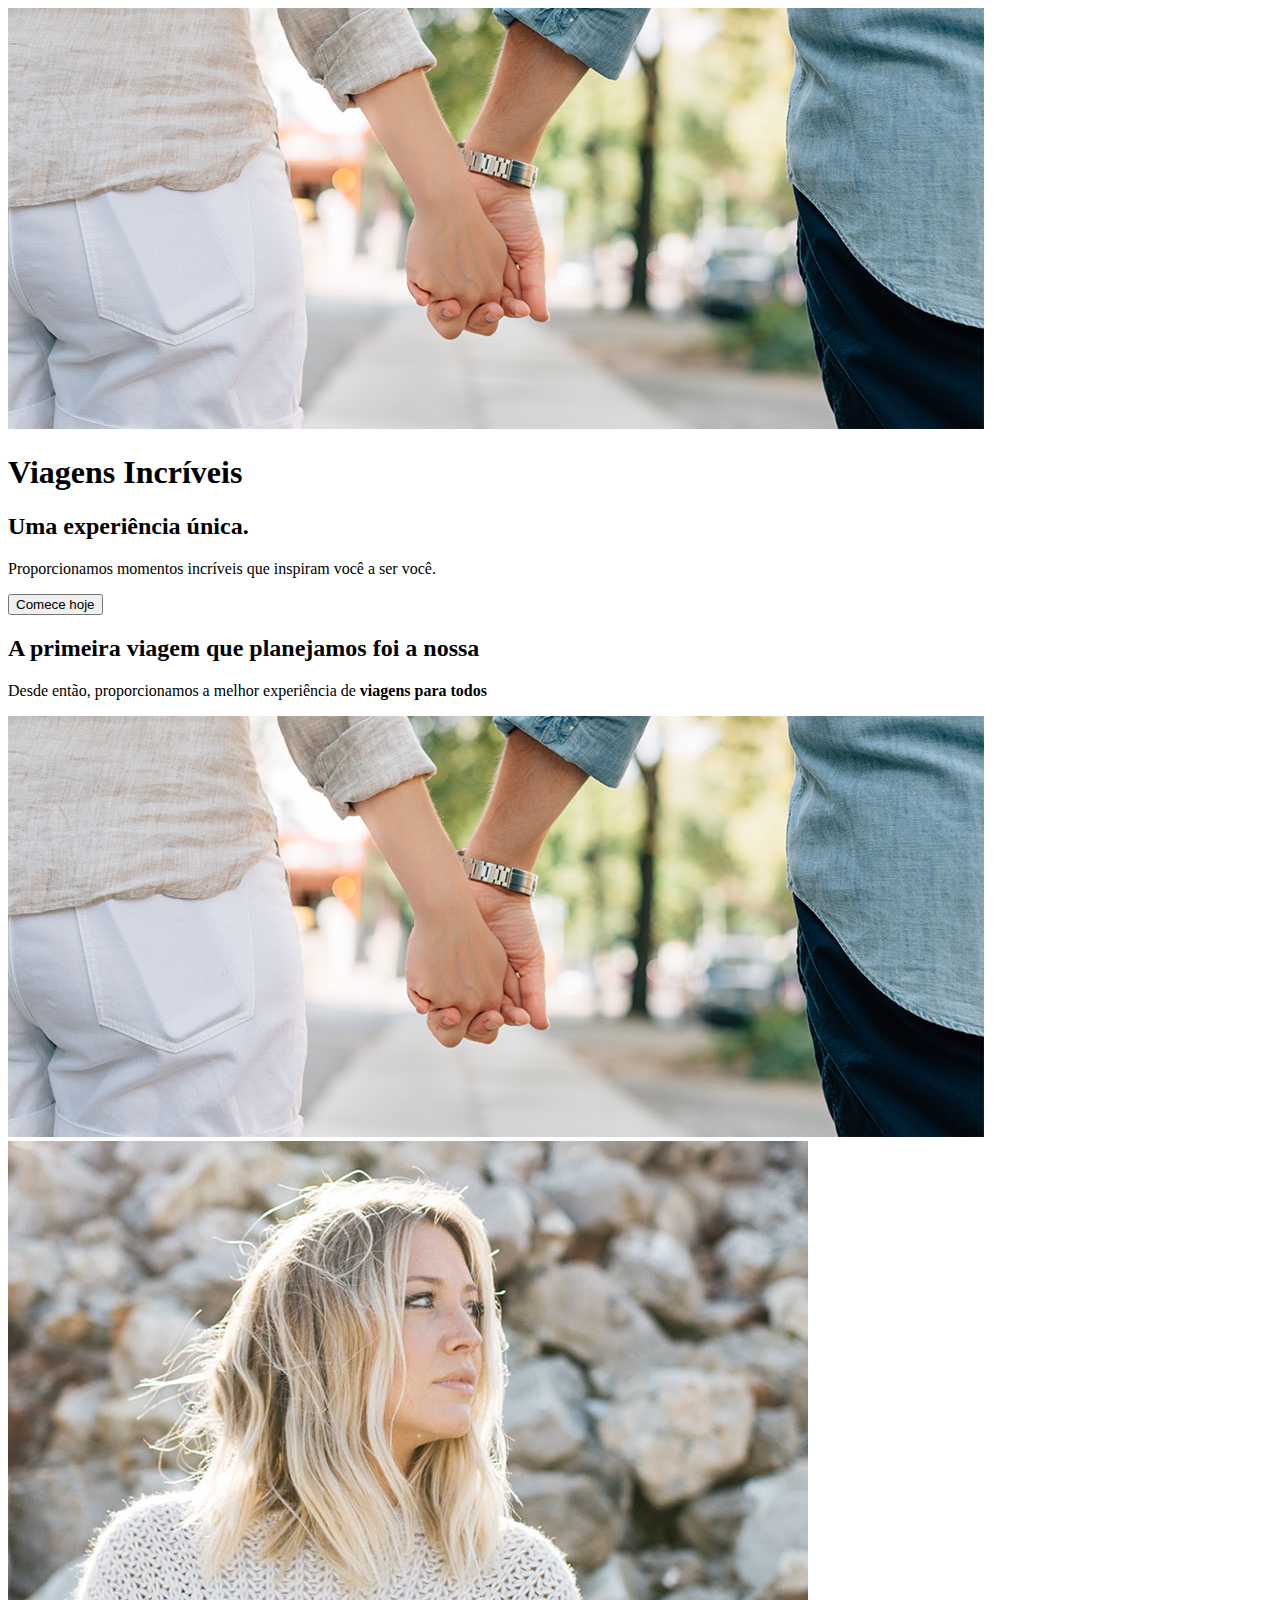
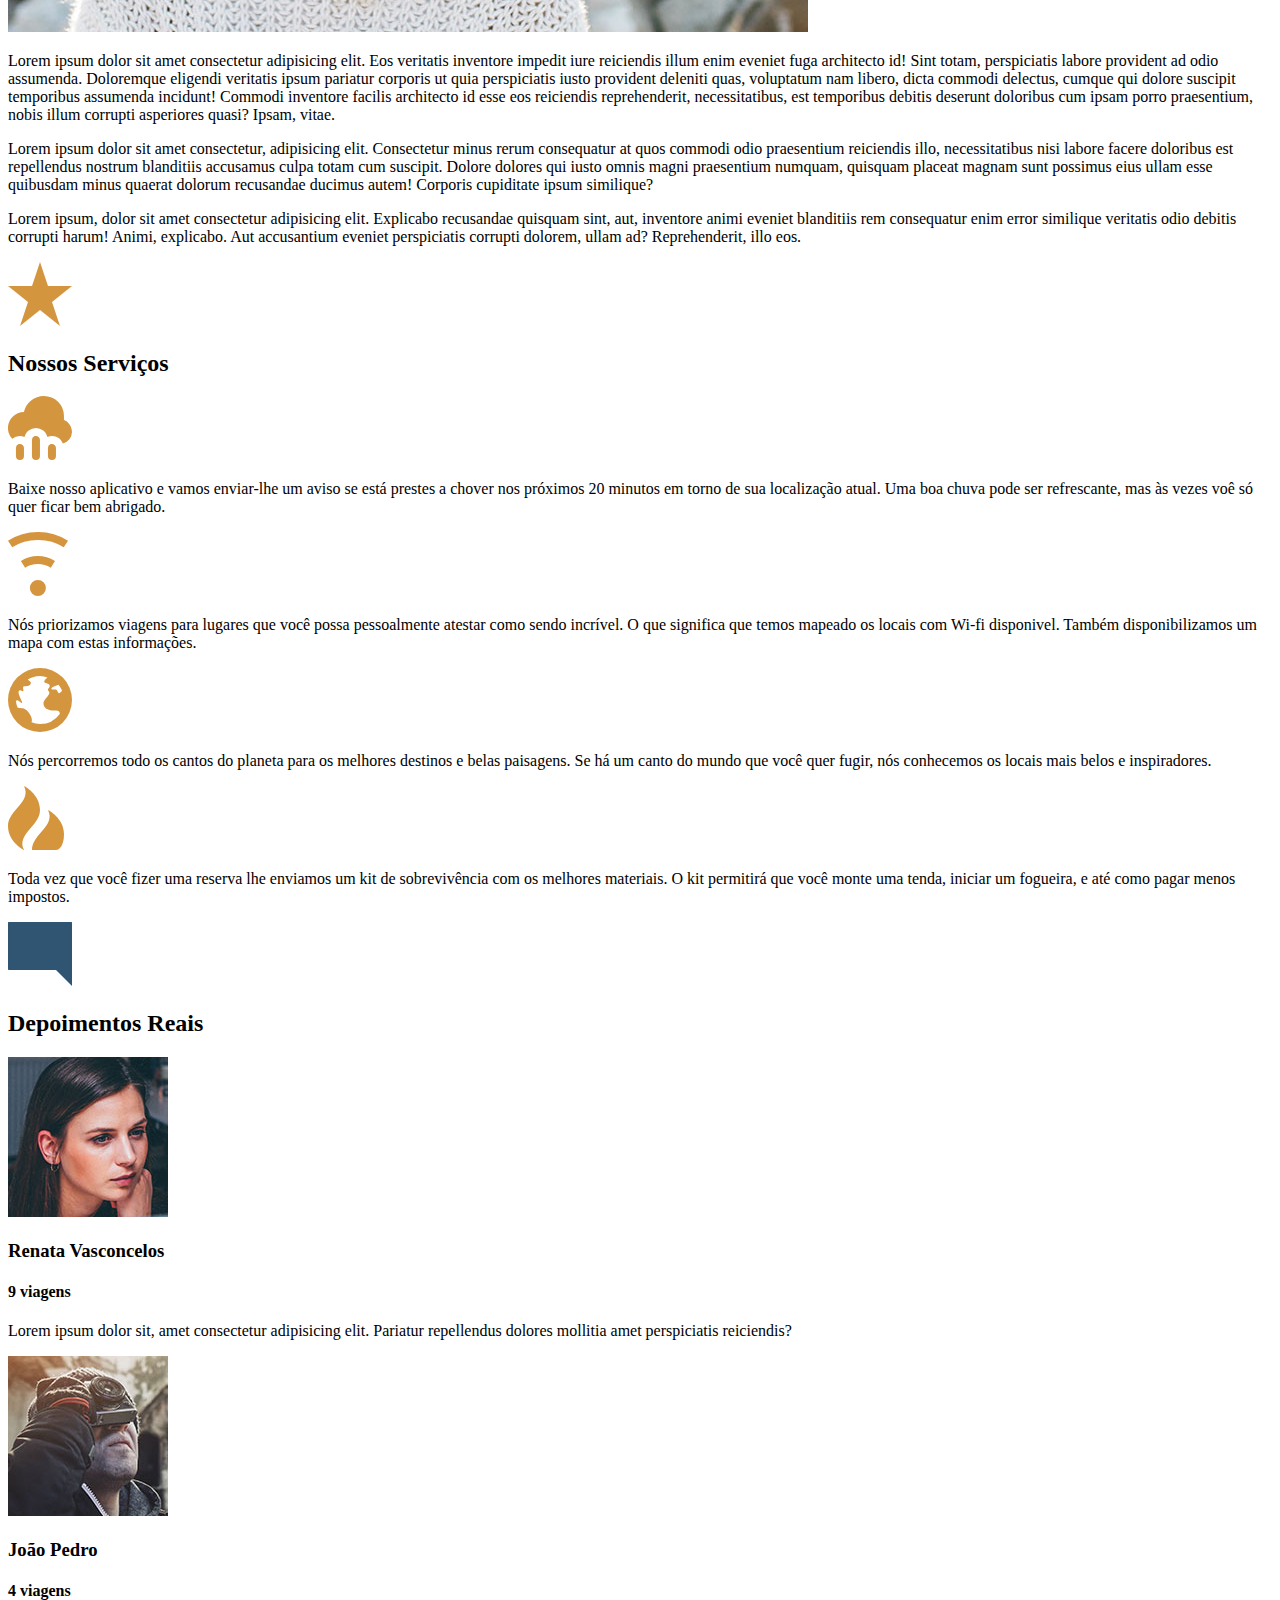
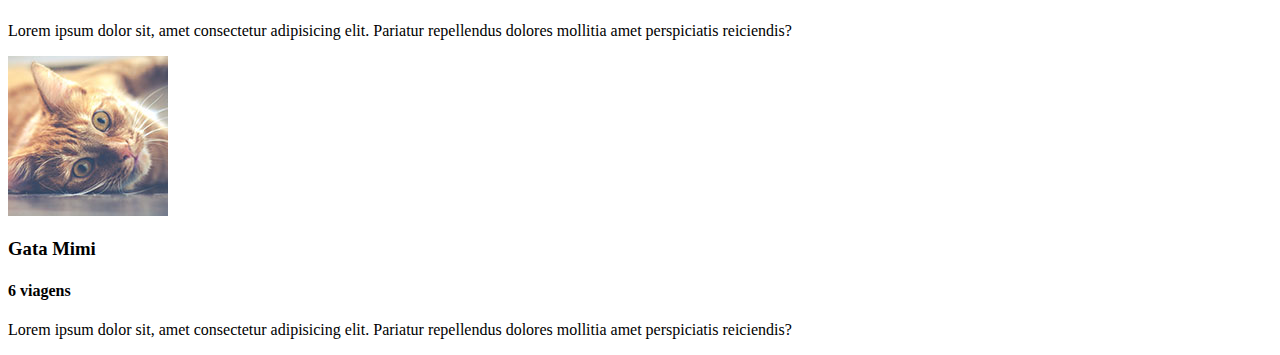
<file: index.html>
<!DOCTYPE html>
<html lang="en">
<head>
    <meta charset="UTF-8">
    <meta name="viewport" content="width=device-width, initial-scale=1.0">
    <title>Document</title>
</head>
<body>
    <div class="capa">
        <img src="./imagens-da-pagina/primeira-viagem.jpg" alt="">
        <h1>Viagens Incríveis</h1>
        <h2>Uma experiência única.</h2>
        <p>Proporcionamos momentos incríveis que inspiram você a ser você.</p>
        <input type="button" value="Comece hoje">
    </div>

    <div class="primeiraViagem">
        <h2>A primeira viagem que planejamos <strong>foi a nossa</strong></h2>
        <p>Desde então, proporcionamos a melhor experiência de <strong>viagens para todos</strong></p>
        <img src="./imagens-da-pagina/primeira-viagem.jpg" alt="">
        <div>
            <img src="./imagens-da-pagina/como-comecou-landscape.jpg" alt="">
            <p>Lorem ipsum dolor sit amet consectetur adipisicing elit. Eos veritatis inventore 
                impedit iure reiciendis illum enim eveniet fuga architecto id! Sint totam, 
                perspiciatis labore provident ad odio assumenda. Doloremque eligendi veritatis 
                ipsum pariatur corporis ut quia perspiciatis iusto provident deleniti quas, 
                voluptatum nam libero, dicta commodi delectus, cumque qui dolore suscipit 
                temporibus assumenda incidunt! Commodi inventore facilis architecto id esse eos reiciendis reprehenderit, necessitatibus, est temporibus debitis deserunt doloribus cum ipsam porro praesentium, nobis illum corrupti asperiores quasi? Ipsam, vitae.</p>
            <p>Lorem ipsum dolor sit amet consectetur, adipisicing elit. Consectetur minus rerum consequatur at quos commodi odio praesentium reiciendis illo, necessitatibus nisi labore facere doloribus est repellendus nostrum blanditiis accusamus culpa totam cum suscipit. Dolore dolores qui iusto omnis magni praesentium numquam, quisquam placeat magnam sunt possimus eius ullam esse quibusdam minus quaerat dolorum recusandae ducimus autem! Corporis cupiditate ipsum similique?</p>
            <p>Lorem ipsum, dolor sit amet consectetur adipisicing elit. Explicabo recusandae quisquam sint, aut, inventore animi eveniet blanditiis rem consequatur enim error similique veritatis odio debitis corrupti harum! Animi, explicabo. Aut accusantium eveniet perspiciatis corrupti dolorem, ullam ad? Reprehenderit, illo eos.</p>
        </div>
    </div>

    <div class="servicos">
        <img src="./imagens-da-pagina/star.svg" alt="">
        <h2>Nossos Serviços</h2>

        <div>
            <img src="./imagens-da-pagina/rain.svg" alt="">
            <p>Baixe nosso aplicativo e vamos enviar-lhe um aviso se está prestes 
                a chover nos próximos 20 minutos em torno de sua localização atual.
                Uma boa chuva pode ser refrescante, mas às vezes voê só quer ficar 
                bem abrigado.
            </p>
        </div>
        <div>
            <img src="./imagens-da-pagina/wifi.svg" alt="">
            <p>Nós priorizamos viagens para lugares que você possa pessoalmente atestar como sendo 
                incrível. O que significa que temos mapeado os locais com Wi-fi disponivel. Também 
                disponibilizamos um mapa com estas informações.
            </p>
        </div>
        <div>
            <img src="./imagens-da-pagina/globe.svg" alt="">
            <p>Nós percorremos todo os cantos do planeta para os melhores destinos e belas paisagens. 
                Se há um canto do mundo que você quer fugir, nós conhecemos os locais mais belos e inspiradores.
            </p>
        </div>
        <div>
            <img src="./imagens-da-pagina/fire.svg" alt="">
            <p>Toda vez que você fizer uma reserva lhe enviamos um kit de sobrevivência com os melhores 
                materiais. O kit permitirá que você monte uma tenda, iniciar um fogueira, e até como pagar 
                menos impostos.
            </p>
        </div>
    </div>

    <div>
        <div>
            <img src="./imagens-da-pagina/comment.svg" alt="">
            <h2> <strong>Depoimentos</strong> Reais</h2>
        </div>

        <div>
            <img src="./imagens-da-pagina/testemunha-renata.jpg" alt="">
            <h3>Renata Vasconcelos</h3>
            <h4>9 viagens</h4>
            <p>Lorem ipsum dolor sit, amet consectetur adipisicing elit. Pariatur repellendus dolores 
                mollitia amet perspiciatis reiciendis?</p>
        </div>
        <div>
            <img src="./imagens-da-pagina/testemunha-joao.jpg" alt="">
            <h3>João Pedro</h3>
            <h4>4 viagens</h4>
            <p>Lorem ipsum dolor sit, amet consectetur adipisicing elit. Pariatur repellendus dolores 
                mollitia amet perspiciatis reiciendis?</p>
        </div>
        <div>
            <img src="./imagens-da-pagina/testemunha-cat.jpg" alt="">
            <h3>Gata Mimi</h3>
            <h4>6 viagens</h4>
            <p>Lorem ipsum dolor sit, amet consectetur adipisicing elit. Pariatur repellendus dolores 
                mollitia amet perspiciatis reiciendis?</p>
        </div>
    </div>

</body>
</html>
</file>
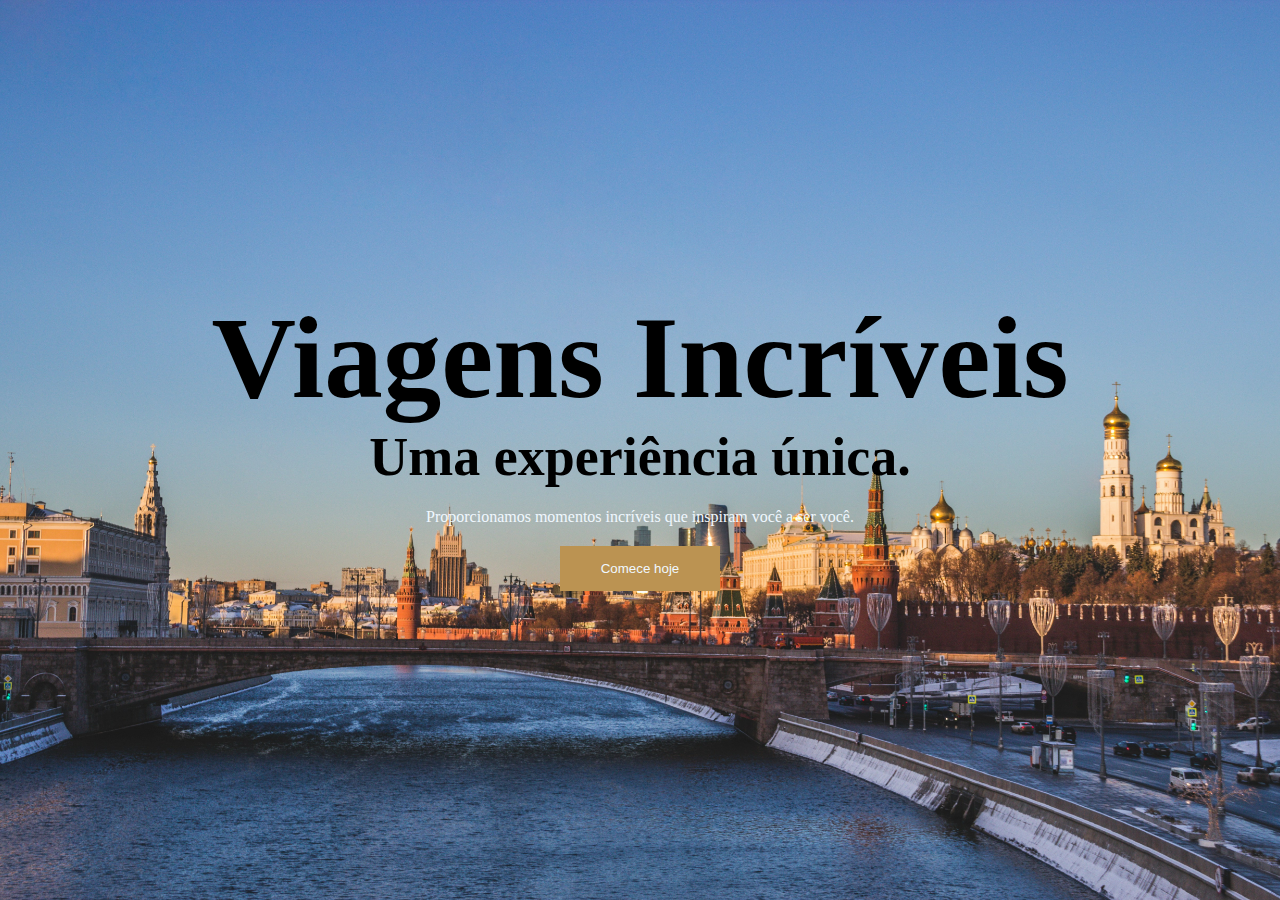
<file: capa/capa.html>
<!DOCTYPE html>
<html lang="en">
<head>
    <meta charset="UTF-8">
    <meta name="viewport" content="width=device-width, initial-scale=1.0">
    <link rel="stylesheet" href="./capa.css">
    <title>Document</title>
</head>
<body>
    <div class="capa">
        <div class="capaTituloSubtitulo">
            <h1 class="capaTitulo">Viagens Incríveis</h1>
            <h2>Uma experiência única.</h2>
        </div>
        <p>Proporcionamos momentos incríveis que inspiram você a ser você.</p>
        <input class="btnCapa" type="button" value="Comece hoje">
    </div>
    
</body>
</html>
</file>
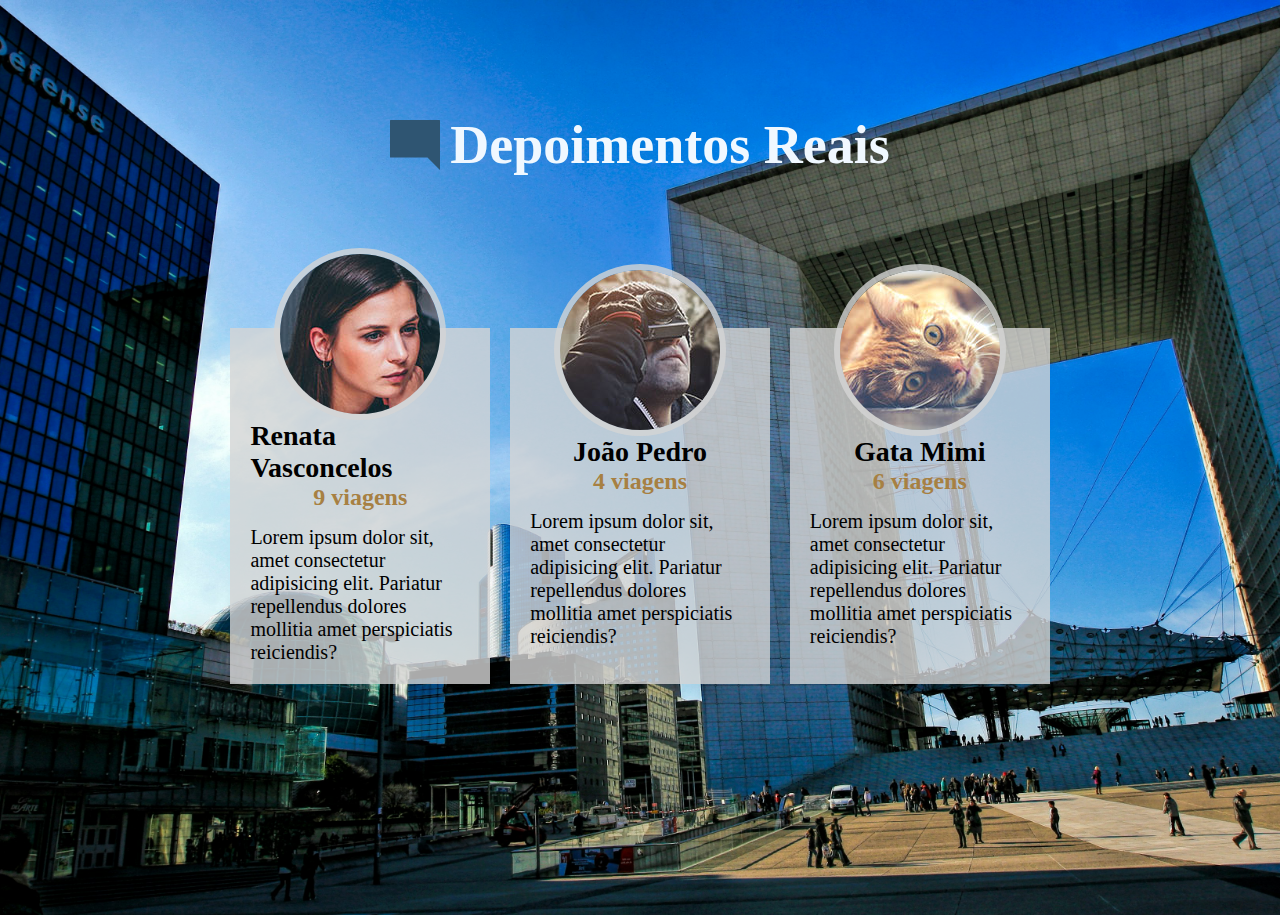
<file: comentarios/comentarios.html>
<!DOCTYPE html>
<html lang="en">
<head>
    <meta charset="UTF-8">
    <meta name="viewport" content="width=device-width, initial-scale=1.0">
    <link rel="stylesheet" href="comentarios.css">
    <title>Document</title>
</head>
<body>
    <article class="comentarios">
        <div class="comentariosTitulo">
            <img src="../imagens-da-pagina/comment.svg" alt="">
            <h2> <span class="strong">Depoimentos</span> Reais</h2>
        </div>

        <div class="comentariosItens">

            <div class="comentarioItem">
                <img src="../imagens-da-pagina/testemunha-renata.jpg" alt="">
                <h3>Renata Vasconcelos</h3>
                <h4>9 viagens</h4>
                <p>Lorem ipsum dolor sit, amet consectetur adipisicing elit. Pariatur repellendus dolores 
                    mollitia amet perspiciatis reiciendis?</p>
            </div>
            <div class="comentarioItem">
                <img src="../imagens-da-pagina/testemunha-joao.jpg" alt="">
                <h3>João Pedro</h3>
                <h4>4 viagens</h4>
                <p>Lorem ipsum dolor sit, amet consectetur adipisicing elit. Pariatur repellendus dolores 
                    mollitia amet perspiciatis reiciendis?</p>
            </div>
            <div class="comentarioItem">
                <img src="../imagens-da-pagina/testemunha-cat.jpg" alt="">
                <h3>Gata Mimi</h3>
                <h4>6 viagens</h4>
                <p>Lorem ipsum dolor sit, amet consectetur adipisicing elit. Pariatur repellendus dolores 
                    mollitia amet perspiciatis reiciendis?</p>
            </div>
        </div>
    </article>
</body>
</html>
</file>
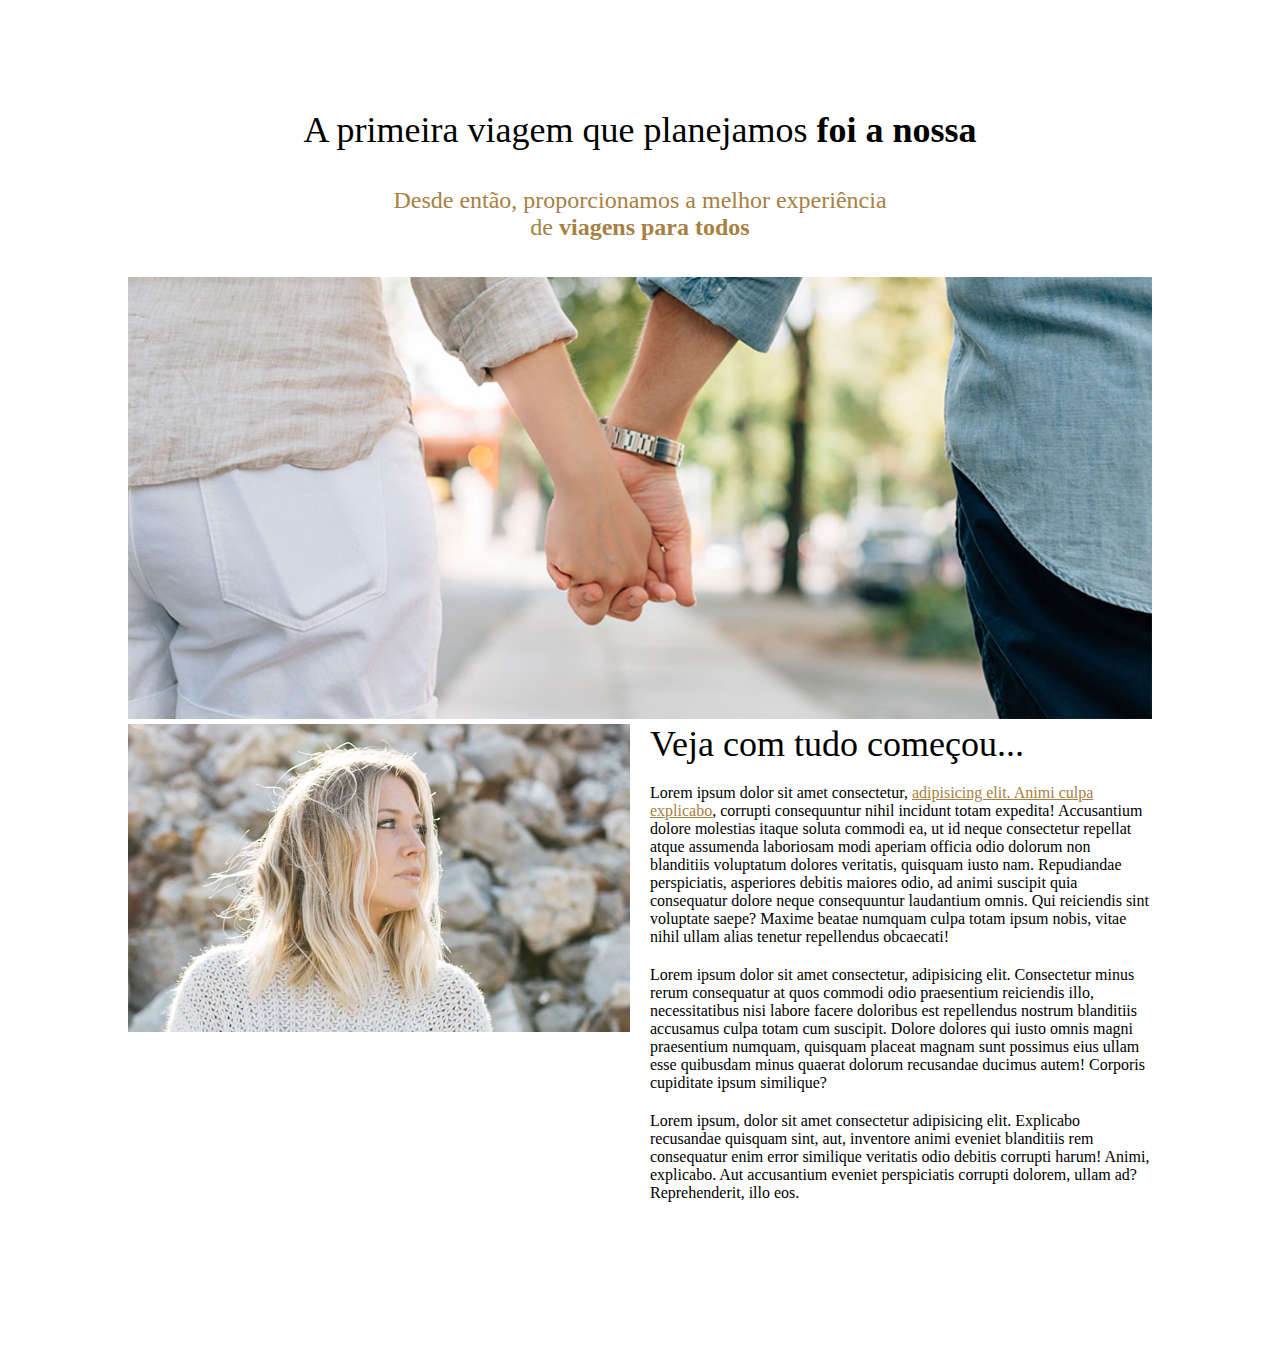
<file: primeiraviagem/primeiraViagem.html>
<!DOCTYPE html>
<html lang="en">
<head>
    <meta charset="UTF-8">
    <meta name="viewport" content="width=device-width, initial-scale=1.0">
    <link rel="stylesheet" href="./primeiraViagem.css">
    <title>Document</title>
</head>
<body>
    
    <article class="primeiraViagem">
        <h2 class="pVTitulo">A primeira viagem que planejamos <span class="strong">foi a nossa</span></h2>
        <p class="pVTSubtitulo">Desde então, proporcionamos a melhor experiência de <span class="strong">viagens para todos</span></p>
        <img src="../imagens-da-pagina/primeira-viagem.jpg" alt="">
        <div class="relato">
            <img src="../imagens-da-pagina/como-comecou-landscape.jpg" alt="">
            <div>
                <h2>Veja com tudo começou...</h2>
                <div class="pVDescricao">
                    <p>Lorem ipsum dolor sit amet consectetur, <a class="link" href="">adipisicing elit. Animi culpa explicabo</a>, corrupti consequuntur nihil incidunt totam expedita! Accusantium dolore molestias itaque soluta commodi ea, ut id neque consectetur repellat atque assumenda laboriosam modi aperiam officia odio dolorum non blanditiis voluptatum dolores veritatis, quisquam iusto nam. Repudiandae perspiciatis, asperiores debitis maiores odio, ad animi suscipit quia consequatur dolore neque consequuntur laudantium omnis. Qui reiciendis sint voluptate saepe? Maxime beatae numquam culpa totam ipsum nobis, vitae nihil ullam alias tenetur repellendus obcaecati!</p>
                    <p>Lorem ipsum dolor sit amet consectetur, adipisicing elit. Consectetur minus rerum consequatur at quos commodi odio praesentium reiciendis illo, necessitatibus nisi labore facere doloribus est repellendus nostrum blanditiis accusamus culpa totam cum suscipit. Dolore dolores qui iusto omnis magni praesentium numquam, quisquam placeat magnam sunt possimus eius ullam esse quibusdam minus quaerat dolorum recusandae ducimus autem! Corporis cupiditate ipsum similique?</p>
                    <p>Lorem ipsum, dolor sit amet consectetur adipisicing elit. Explicabo recusandae quisquam sint, aut, inventore animi eveniet blanditiis rem consequatur enim error similique veritatis odio debitis corrupti harum! Animi, explicabo. Aut accusantium eveniet perspiciatis corrupti dolorem, ullam ad? Reprehenderit, illo eos.</p>
                </div>
            </div>
        </div>
    </article>

</body>
</html>
</file>
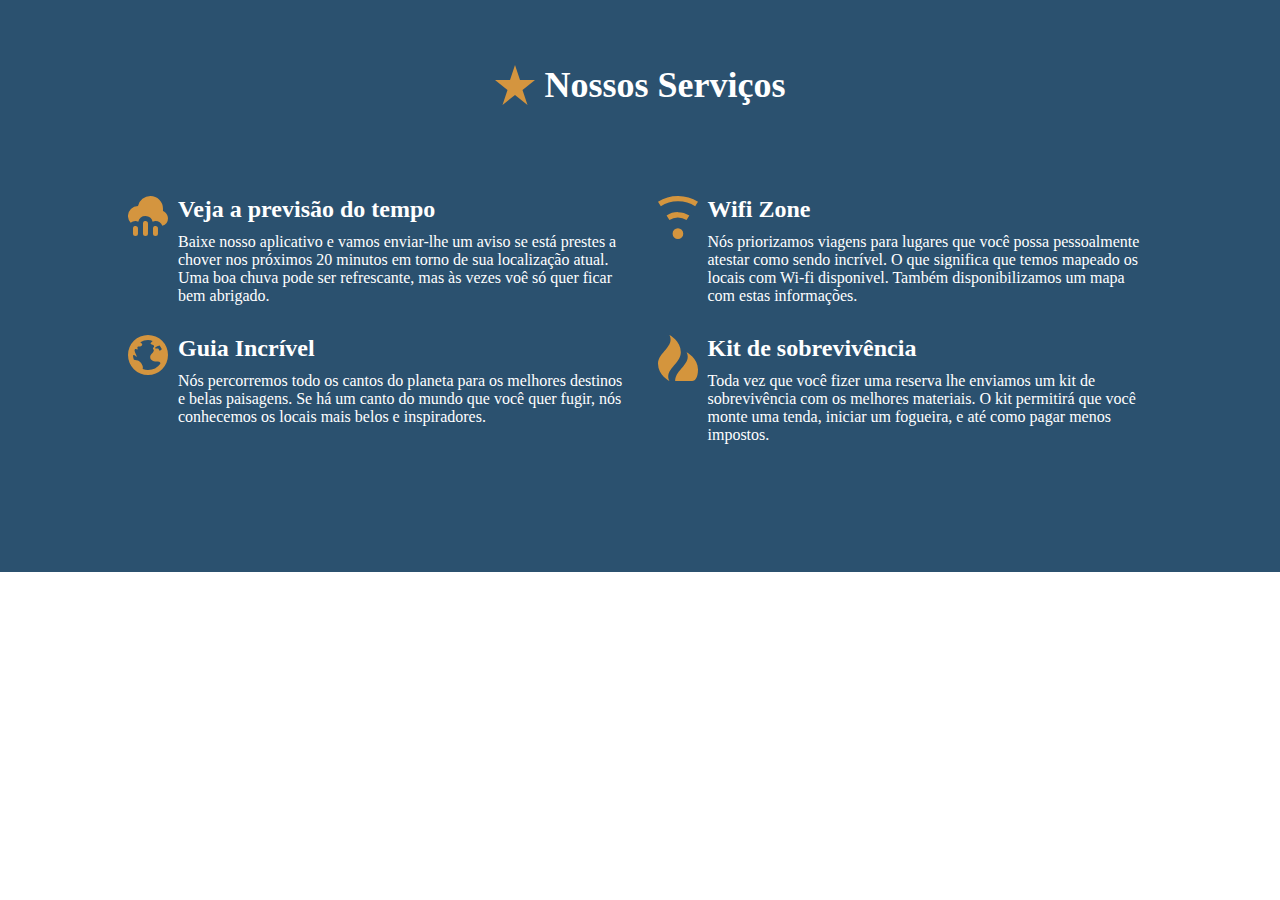
<file: Servicos/servicos.html>
<!DOCTYPE html>
<html lang="en">
<head>
    <meta charset="UTF-8">
    <meta name="viewport" content="width=device-width, initial-scale=1.0">
    <link rel="stylesheet" href="./servicos.css">
    <title>Document</title>
</head>
<body>
    <article class="sectionServicos">
        <div class="servicosTitulo">
            <img src="../imagens-da-pagina/star.svg" alt="">
            <h2>Nossos Serviços</h2>
        </div>
        <div class="servicos">
            <div class="servicoItem">
                <img src="../imagens-da-pagina/rain.svg" alt="">
                
                <div>
                    <h2>Veja a previsão do tempo</h2>
                    <p>Baixe nosso aplicativo e vamos enviar-lhe um aviso se está prestes 
                        a chover nos próximos 20 minutos em torno de sua localização atual.
                        Uma boa chuva pode ser refrescante, mas às vezes voê só quer ficar 
                        bem abrigado.
                    </p>
                </div>
            </div>

            <div class="servicoItem">
                <img src="../imagens-da-pagina/wifi.svg" alt="">
                <div>
                    <h2>Wifi Zone</h2>
                    <p>Nós priorizamos viagens para lugares que você possa pessoalmente atestar como sendo 
                        incrível. O que significa que temos mapeado os locais com Wi-fi disponivel. Também 
                        disponibilizamos um mapa com estas informações.
                    </p>
                </div>
            </div>

            <div class="servicoItem">
                <img src="../imagens-da-pagina/globe.svg" alt="">
                <div>
                    <h2>Guia Incrível</h2>
                    <p>Nós percorremos todo os cantos do planeta para os melhores destinos e belas paisagens. 
                        Se há um canto do mundo que você quer fugir, nós conhecemos os locais mais belos e inspiradores.
                    </p>
                </div>
            </div>

            <div class="servicoItem">
                <img src="../imagens-da-pagina/fire.svg" alt="">
                <div>
                    <h2>Kit de sobrevivência</h2>
                    <p>Toda vez que você fizer uma reserva lhe enviamos um kit de sobrevivência com os melhores 
                        materiais. O kit permitirá que você monte uma tenda, iniciar um fogueira, e até como pagar 
                        menos impostos.
                    </p>
                </div>
            </div>

        </div>
        
    </article>
</body>
</html>
</file>
<file: capa/capa.css>
*, body{
    width: 100%;
    padding: 0;
    margin: 0;
    
}

h1 {
    font-size: 50px;
}

h2{
    font-size: 36px;
}

p {
    font-size: 16px;
}

.capa{
    overflow-x: hidden;
    display: flex;
    flex-direction: column;
    align-items: center;
    justify-content: center;
    text-align: center;
    height: 100vh;
    width: 100%;
    padding: 0;
    margin: 0;
    background:  url('../imagens-da-pagina/veronika-klimchuk-X_Kz8viER3s-unsplash.jpg') no-repeat center center/cover;
    font-size: 4vh;
}

.capa p {
    color: aliceblue;
    width: 35%;
    margin-top: 20px;
}

.capaTitulo {
    text-align: center;
    padding: 1px;
}

.capaTituloSubtitulo{
    display: flex;
    justify-content: center;
    align-items: center;
    flex-direction: column;
    text-align: center;
}

.capaTituloSubtitulo > h1 {
    font-size: 13vh;
}

.capaTituloSubtitulo > h2 {
    font-size: 6vh;
}

.btnCapa {
    padding: 15px;
    width: 160px;
    margin: 20px;
    color: aliceblue;
    background-color: #bb9352;
    border: none;
}
</file>
<file: comentarios/comentarios.css>
*, body {
    margin: 0;
    padding: 0;
}

.comentarios {
    display: flex;
    flex-direction: column;
    text-align: center;
    align-items: center;
    justify-content: center;
    padding: 5% 10% 10% 10%;
    background: url('../imagens-da-pagina/stanislav-lvovsky-DwaZFbJbmPA-unsplash.jpg') no-repeat center center/cover;
    background-color: rgba(145, 143, 143, 0.2);
}


.comentariosTitulo {
    display: flex;
    flex-direction: row;
    align-items: center;
    justify-content: center;
    text-align: center;
    margin: 50px;
    font-size: 36px;
}

.comentariosTitulo h2 {
    color: aliceblue;
}
 
.comentariosTitulo img {
    width: 50px;
    margin-right: 10px;
 }

.comentariosItens {
    display: grid;
    grid-template-columns: repeat(3, 1fr);
    grid-gap: 20px;
    padding: 10%;
}

.comentarioItem {
    display: flex;
    flex-direction: column;
    justify-content: center;
    align-items: center;
    padding: 20px;
    background-color: rgb(212, 212, 212, 0.8);
    text-align: left;
    min-width: 200px;
}

.comentarioItem img {
    z-index: 2;
    border-radius: 50%;
    border: solid 6px;
    border-color: rgb(212, 212, 212, 0.8);
    margin-top: -100px;
    margin-bottom: 0px;
}

.comentarioItem h3 {
    font-size: 28px;
}

.comentarioItem p {
    font-size: 20px;
}

.comentarioItem h4 {
    font-size: 24px;
    margin-bottom: 15px;
    color: #a78042;
}
</file>
<file: primeiraviagem/primeiraViagem.css>
* {
    padding: 0;
    margin: 0;
}

.primeiraViagem{
    display: flex;
    flex-direction: column;
    text-align: center;
    align-items: center;
    justify-content: center;
    
    padding: 5% 10% 10% 10%;
}

.relato{
    margin-top: 5px;
    width: 100%;
    display: grid;
    grid-column-gap: 20px;
    grid-template-columns: 1fr 1fr;
}

.relato > p {
    grid-column: 2;
}

.pVTitulo{
    font-weight: normal;
    font-size: 36px;
    margin-top: 5vh;
}

.pVTSubtitulo {
    color: #a78042;
    font-size: 24px;
    width: 50%;
    margin: 4vh;
}

.pVDescricao {
    text-align: left;
}

.strong {
    font-weight: bold;
}
.link {
    color: #a78042;
}

img{
    width: 100%;
}

.relato > div > h2{
    font-weight: normal;
    display: flex;
    justify-content: left;
    align-items: center;
    text-align: left;
    font-size: 36px;
    width: 100%;
    height: 0px;
    margin: 20px 0px 40px 0px;
}

.pVDescricao p {
    margin-bottom: 20px;
    font-size: 16px;
}
</file>
<file: Servicos/servicos.css>
*, body{
    margin: 0;
    padding: 0;
}

h2{
    font-size: 36px;
}

.sectionServicos {
    color: white;
    background-color: #2b516f;
    padding: 5% 10% 10% 10%;

}

.sectionServicos  img {
    width: 40px;
    margin-right: 10px;
}

.servicosTitulo {
    display: flex;
    justify-content: center;
    align-items: center;
    margin-bottom: 10vh;
}

.servicos {
    display: grid;
    grid-template-columns: 1fr 1fr;
    grid-column-gap: 35px;
    grid-row-gap: 30px;
}

.servicoItem{
    display: flex;
    align-items:flex-start;
}

.servicoItem h2 {
    font-size: 24px;
    margin-bottom: 10px;
}
</file>
